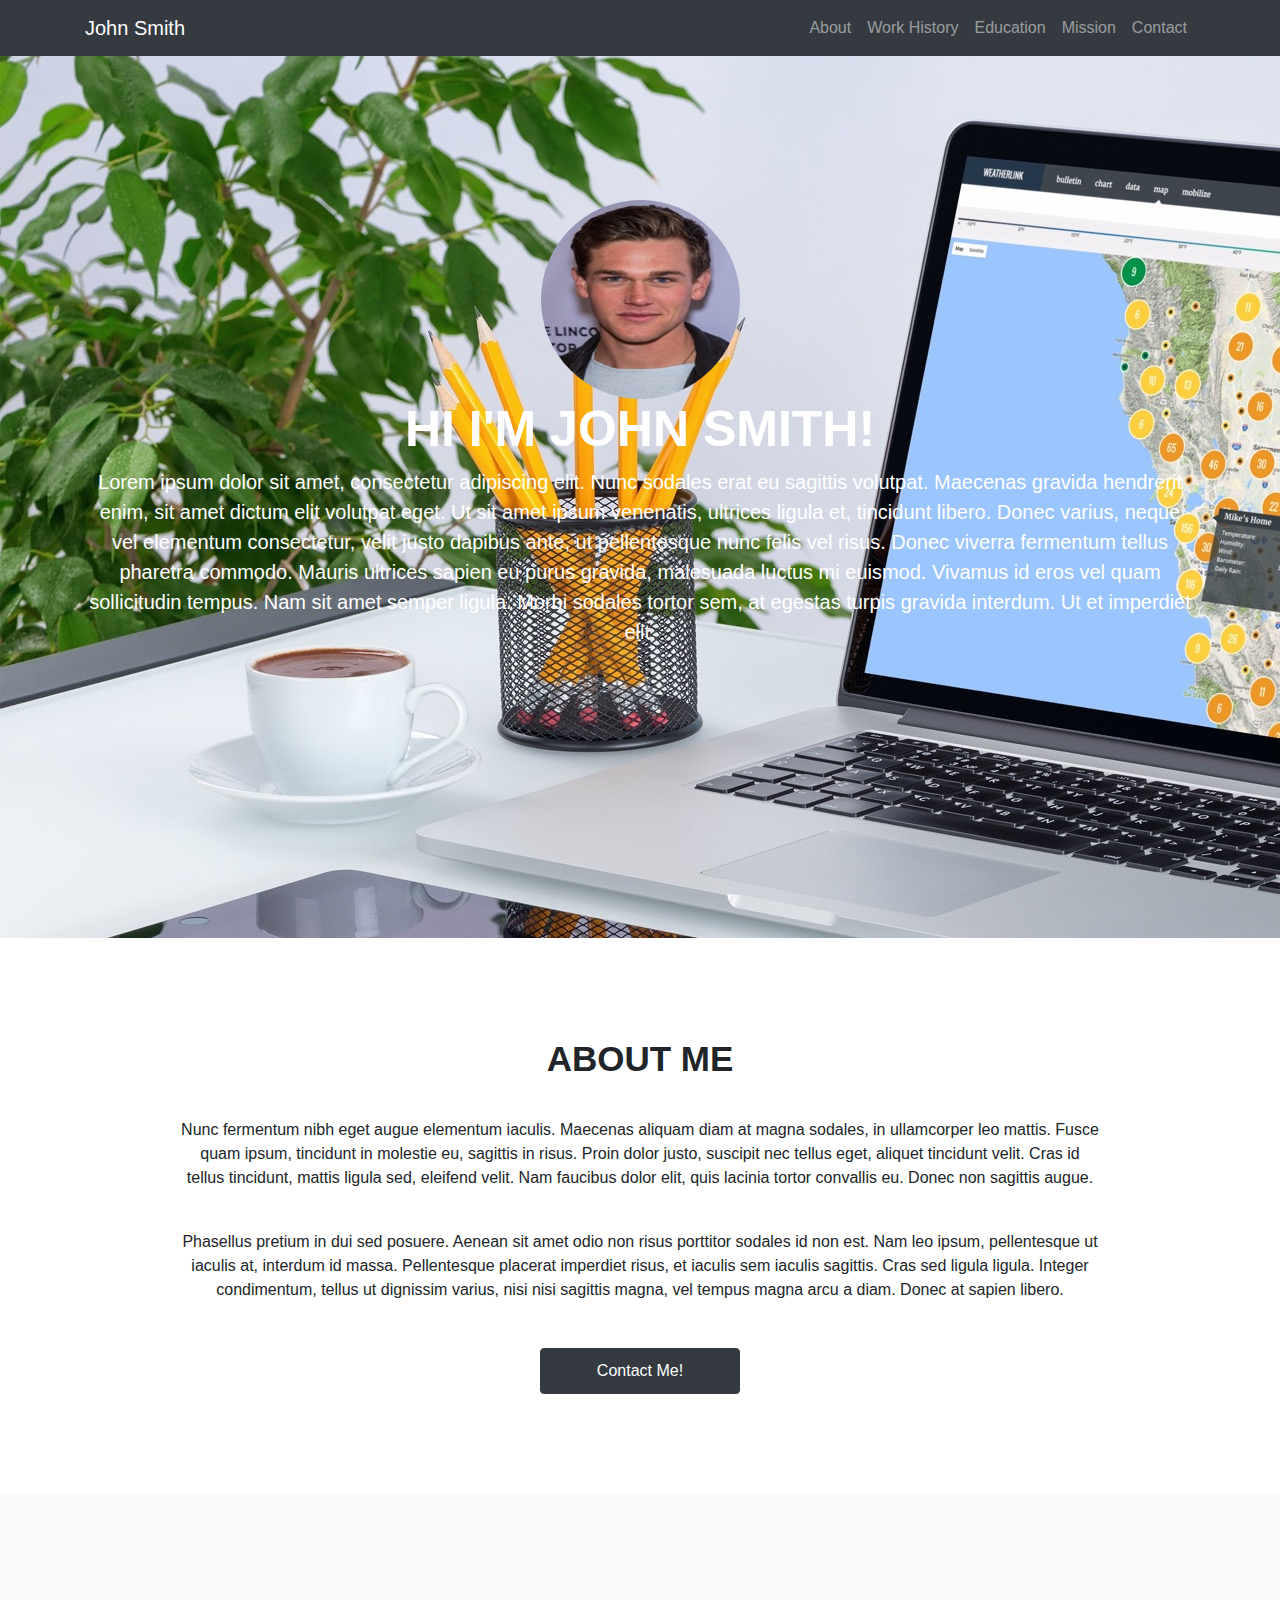
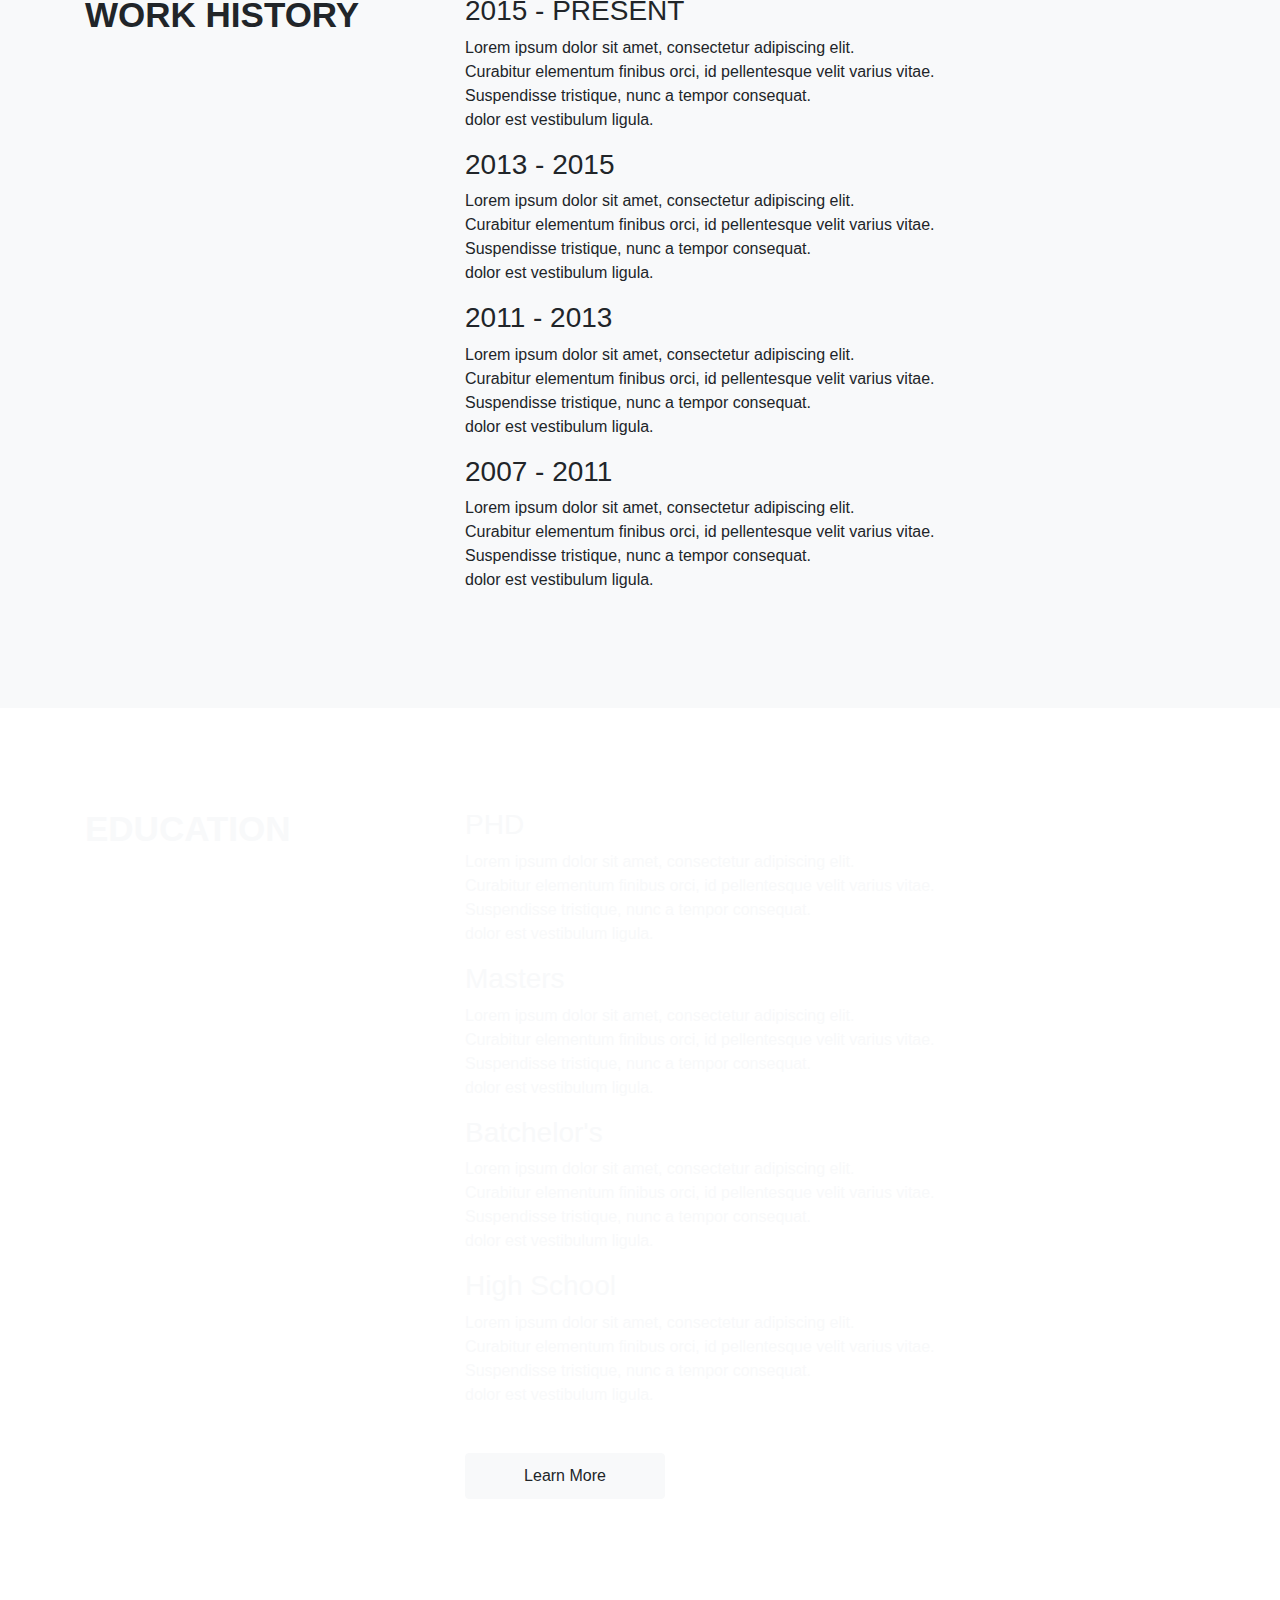
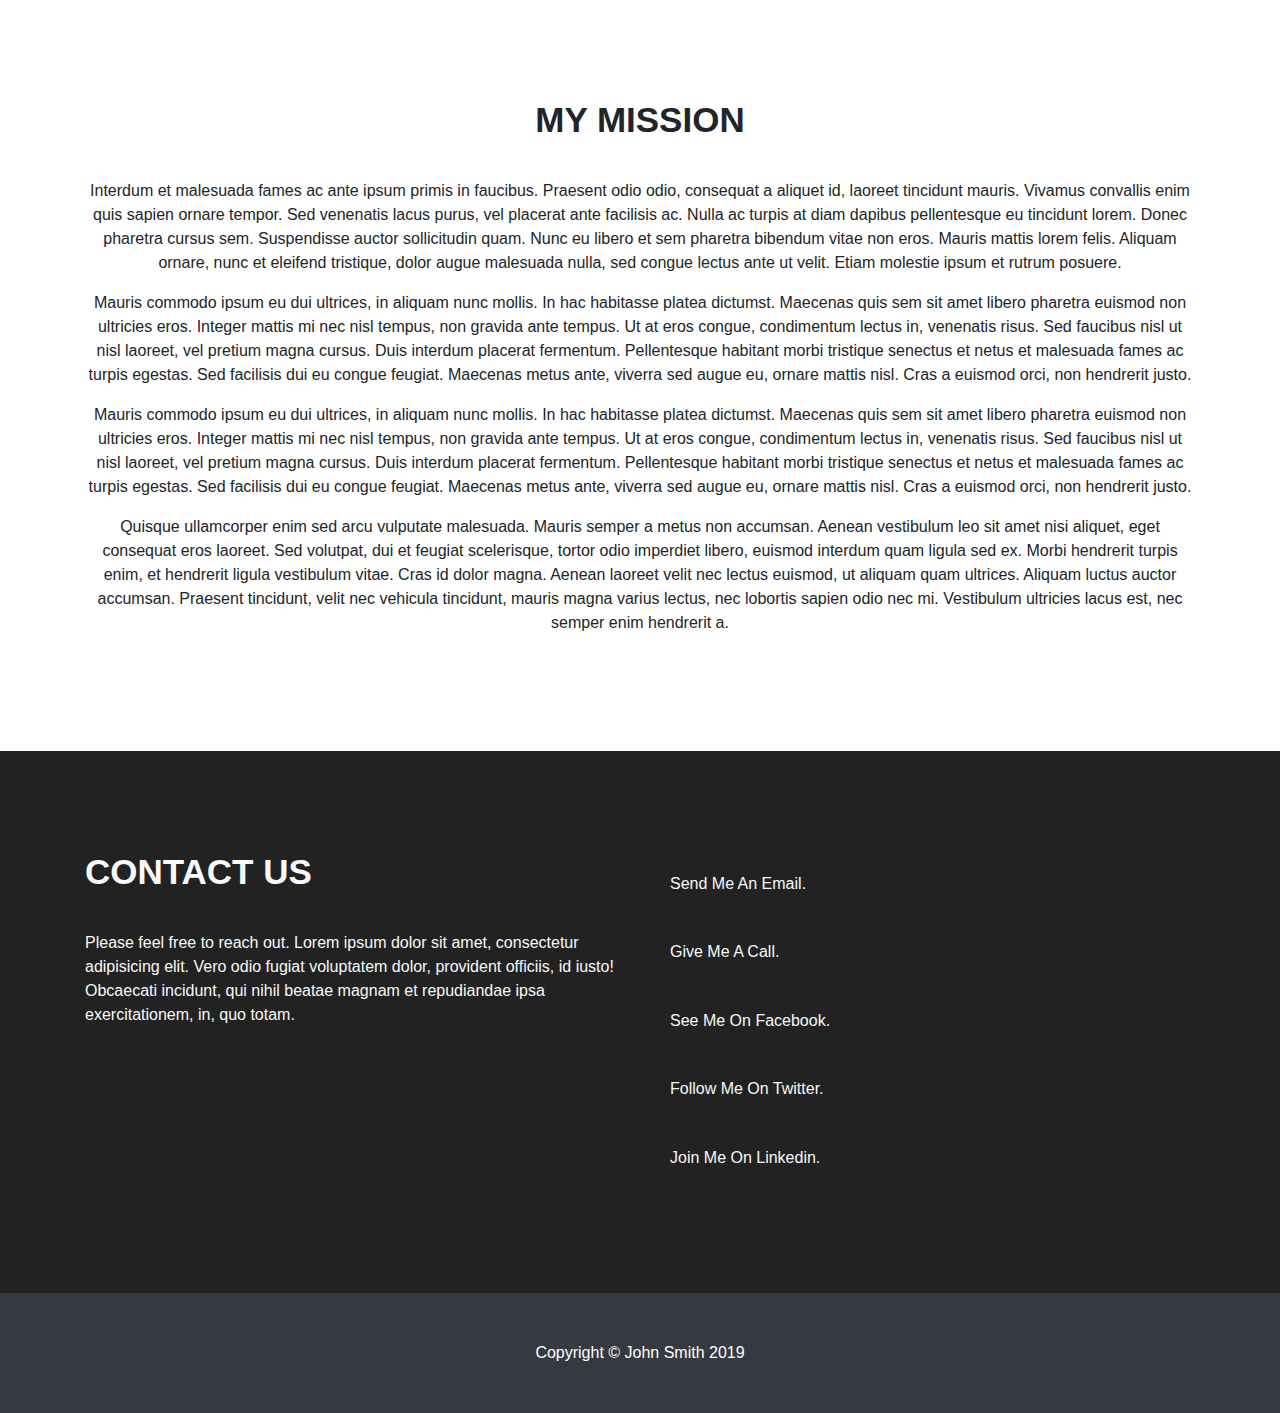
<file: Resume/index.html>
<!DOCTYPE html>
<html lang="en">

<head>

    <meta charset="utf-8">
    <meta name="viewport" content="width=device-width, initial-scale=1, shrink-to-fit=no">
    <meta name="description" content="John Smith Web Designer Resume">
    <meta name="author" content="John Smith">
    <link rel="icon" href="img/favicon.png">

    <title>John Smith | Web Designer</title>

    <!-- Bootstrap core CSS -->
    <link href="vendor/bootstrap/css/bootstrap.min.css" rel="stylesheet">

    <!-- Custom styles for this template -->
    <link href="css/scrolling-nav.css" rel="stylesheet">

    <!-- Font Awesome -->
    <link rel="stylesheet" href="https://use.fontawesome.com/releases/v5.7.1/css/all.css" integrity="sha384-fnmOCqbTlWIlj8LyTjo7mOUStjsKC4pOpQbqyi7RrhN7udi9RwhKkMHpvLbHG9Sr" crossorigin="anonymous">

</head>

<body id="page-top">

<!-- Navigation -->
<nav class="navbar navbar-expand-lg navbar-dark bg-dark fixed-top" id="mainNav">
    <div class="container">
        <a class="navbar-brand js-scroll-trigger" href="#page-top">John Smith</a>
        <button class="navbar-toggler" type="button" data-toggle="collapse" data-target="#navbarResponsive" aria-controls="navbarResponsive" aria-expanded="false" aria-label="Toggle navigation">
            <span class="navbar-toggler-icon"></span>
        </button>
        <div class="collapse navbar-collapse" id="navbarResponsive">
            <ul class="navbar-nav ml-auto">
                <li class="nav-item">
                    <a class="nav-link js-scroll-trigger" href="#about">About</a>
                </li>
                <li class="nav-item">

                    <a class="nav-link js-scroll-trigger" href="#services">Work History</a>

                </li>

                <li class="nav-item">

                    <a class="nav-link js-scroll-trigger" href="#education">Education</a>

                </li>

                <li class="nav-item">

                    <a class="nav-link js-scroll-trigger" href="#mission">Mission</a>

                </li>

                <li class="nav-item">

                    <a class="nav-link js-scroll-trigger" href="#contact">Contact</a>
                </li>
            </ul>
        </div>
    </div>
</nav>



<header class="bg-primary text-white">

    <div class="container text-center">

        <img class="rounded-circle" src="img/10.jpg" alt="me">

        <h1>Hi I'm John Smith!</h1>

        <p class="lead">Lorem ipsum dolor sit amet, consectetur adipiscing elit. Nunc sodales erat eu sagittis volutpat. Maecenas gravida hendrerit enim, sit amet dictum elit volutpat eget. Ut sit amet ipsum venenatis, ultrices ligula et, tincidunt libero. Donec varius, neque vel elementum consectetur, velit justo dapibus ante, ut pellentesque nunc felis vel risus. Donec viverra fermentum tellus pharetra commodo. Mauris ultrices sapien eu purus gravida, malesuada luctus mi euismod. Vivamus id eros vel quam sollicitudin tempus. Nam sit amet semper ligula. Morbi sodales tortor sem, at egestas turpis gravida interdum. Ut et imperdiet elit.</p>

        <a href="https://www.facebook.com/system22.net/" target="_blank"><i class="fab fa-facebook-square"></i></a>  <a href="" target="_blank"> <i class="fab fa-twitter-square"></i></a> <a href="" target="_blank"><i class="fab fa-linkedin"></i></a>

    </div>

</header>



<section id="about">

    <div class="container">

        <div class="row">

            <div class="col-lg-10 mx-auto text-center">

                <h2>About Me</h2>

                <p>Nunc fermentum nibh eget augue elementum iaculis. Maecenas aliquam diam at magna sodales, in ullamcorper leo mattis. Fusce quam ipsum, tincidunt in molestie eu, sagittis in risus. Proin dolor justo, suscipit nec tellus eget, aliquet tincidunt velit. Cras id tellus tincidunt, mattis ligula sed, eleifend velit. Nam faucibus dolor elit, quis lacinia tortor convallis eu. Donec non sagittis augue.</p><br><p>Phasellus pretium in dui sed posuere. Aenean sit amet odio non risus porttitor sodales id non est. Nam leo ipsum, pellentesque ut iaculis at, interdum id massa. Pellentesque placerat imperdiet risus, et iaculis sem iaculis sagittis. Cras sed ligula ligula. Integer condimentum, tellus ut dignissim varius, nisi nisi sagittis magna, vel tempus magna arcu a diam. Donec at sapien libero.</p>

                <a class="btn btn-dark" href="#contact" role="button">Contact Me!</a>

            </div>

        </div>

    </div>

</section>



<section id="services" class="bg-light">

    <div class="container">

        <div class="row">

            <div class="col-lg-4 col-md-12 mx-auto">

                <h2>WORK HISTORY</h2>

            </div>

            <div class="col-lg-8 col-md-12 mx-auto">

                <h3>2015 - PRESENT</h3>

                <p>Lorem ipsum dolor sit amet, consectetur adipiscing elit.<br> Curabitur elementum finibus orci, id pellentesque velit varius vitae. <br>Suspendisse tristique, nunc a tempor consequat.<br> dolor est vestibulum ligula. </p>

            </div>

            <div class="col-lg-4 col-md-12 mx-auto">

            </div>

            <div class="col-lg-8 col-md-12 mx-auto">

                <h3>2013 - 2015</h3>

                <p>Lorem ipsum dolor sit amet, consectetur adipiscing elit.<br> Curabitur elementum finibus orci, id pellentesque velit varius vitae. <br>Suspendisse tristique, nunc a tempor consequat.<br> dolor est vestibulum ligula.</p>

            </div>

            <div class="col-lg-4 col-md-12 mx-auto">

            </div>

            <div class="col-lg-8 col-md-12 mx-auto">

                <h3>2011 - 2013</h3>

                <p>Lorem ipsum dolor sit amet, consectetur adipiscing elit.<br> Curabitur elementum finibus orci, id pellentesque velit varius vitae. <br>Suspendisse tristique, nunc a tempor consequat.<br> dolor est vestibulum ligula.</p>

            </div>

            <div class="col-lg-4 col-md-12 mx-auto">

            </div>

            <div class="col-lg-8 col-md-12 mx-auto">

                <h3>2007 - 2011</h3>

                <p>Lorem ipsum dolor sit amet, consectetur adipiscing elit.<br> Curabitur elementum finibus orci, id pellentesque velit varius vitae. <br>Suspendisse tristique, nunc a tempor consequat.<br> dolor est vestibulum ligula.</p>

            </div>

        </div>

    </div>

</section>





<section id="education" class="text-light">

    <div class="container">

        <div class="row">

            <div class="col-lg-4 col-md-12 mx-auto">

                <h2>EDUCATION</h2>

            </div>

            <div class="col-lg-8 col-md-12 mx-auto">

                <h3>PHD</h3>

                <p>Lorem ipsum dolor sit amet, consectetur adipiscing elit.<br> Curabitur elementum finibus orci, id pellentesque velit varius vitae. <br>Suspendisse tristique, nunc a tempor consequat.<br> dolor est vestibulum ligula. </p>

            </div>

            <div class="col-lg-4 col-md-12 mx-auto">

            </div>

            <div class="col-lg-8 col-md-12 mx-auto">

                <h3>Masters</h3>

                <p>Lorem ipsum dolor sit amet, consectetur adipiscing elit.<br> Curabitur elementum finibus orci, id pellentesque velit varius vitae. <br>Suspendisse tristique, nunc a tempor consequat.<br> dolor est vestibulum ligula.</p>

            </div>

            <div class="col-lg-4 col-md-12 mx-auto">

            </div>

            <div class="col-lg-8 col-md-12 mx-auto">

                <h3>Batchelor's</h3>

                <p>Lorem ipsum dolor sit amet, consectetur adipiscing elit.<br> Curabitur elementum finibus orci, id pellentesque velit varius vitae. <br>Suspendisse tristique, nunc a tempor consequat.<br> dolor est vestibulum ligula.</p>

            </div>

            <div class="col-lg-4 col-md-12 mx-auto">

            </div>

            <div class="col-lg-8 col-md-12 mx-auto">

                <h3>High School</h3>

                <p>Lorem ipsum dolor sit amet, consectetur adipiscing elit.<br> Curabitur elementum finibus orci, id pellentesque velit varius vitae. <br>Suspendisse tristique, nunc a tempor consequat.<br> dolor est vestibulum ligula.</p>

                <a class="btn btn-light" href="#contact" role="button">Learn More</a>

            </div>

        </div>

    </div>

</section>



<section id="mission">

    <div class="container">

        <div class="row">

            <div class="col-lg-12 mx-auto text-center">

                <h2>My Mission</h2>

                <p>Interdum et malesuada fames ac ante ipsum primis in faucibus. Praesent odio odio, consequat a aliquet id, laoreet tincidunt mauris. Vivamus convallis enim quis sapien ornare tempor. Sed venenatis lacus purus, vel placerat ante facilisis ac. Nulla ac turpis at diam dapibus pellentesque eu tincidunt lorem. Donec pharetra cursus sem. Suspendisse auctor sollicitudin quam. Nunc eu libero et sem pharetra bibendum vitae non eros. Mauris mattis lorem felis. Aliquam ornare, nunc et eleifend tristique, dolor augue malesuada nulla, sed congue lectus ante ut velit. Etiam molestie ipsum et rutrum posuere.</p>

                <p>Mauris commodo ipsum eu dui ultrices, in aliquam nunc mollis. In hac habitasse platea dictumst. Maecenas quis sem sit amet libero pharetra euismod non ultricies eros. Integer mattis mi nec nisl tempus, non gravida ante tempus. Ut at eros congue, condimentum lectus in, venenatis risus. Sed faucibus nisl ut nisl laoreet, vel pretium magna cursus. Duis interdum placerat fermentum. Pellentesque habitant morbi tristique senectus et netus et malesuada fames ac turpis egestas. Sed facilisis dui eu congue feugiat. Maecenas metus ante, viverra sed augue eu, ornare mattis nisl. Cras a euismod orci, non hendrerit justo.</p>

                <p>Mauris commodo ipsum eu dui ultrices, in aliquam nunc mollis. In hac habitasse platea dictumst. Maecenas quis sem sit amet libero pharetra euismod non ultricies eros. Integer mattis mi nec nisl tempus, non gravida ante tempus. Ut at eros congue, condimentum lectus in, venenatis risus. Sed faucibus nisl ut nisl laoreet, vel pretium magna cursus. Duis interdum placerat fermentum. Pellentesque habitant morbi tristique senectus et netus et malesuada fames ac turpis egestas. Sed facilisis dui eu congue feugiat. Maecenas metus ante, viverra sed augue eu, ornare mattis nisl. Cras a euismod orci, non hendrerit justo.</p>

                <p>Quisque ullamcorper enim sed arcu vulputate malesuada. Mauris semper a metus non accumsan. Aenean vestibulum leo sit amet nisi aliquet, eget consequat eros laoreet. Sed volutpat, dui et feugiat scelerisque, tortor odio imperdiet libero, euismod interdum quam ligula sed ex. Morbi hendrerit turpis enim, et hendrerit ligula vestibulum vitae. Cras id dolor magna. Aenean laoreet velit nec lectus euismod, ut aliquam quam ultrices. Aliquam luctus auctor accumsan. Praesent tincidunt, velit nec vehicula tincidunt, mauris magna varius lectus, nec lobortis sapien odio nec mi. Vestibulum ultricies lacus est, nec semper enim hendrerit a.</p>



            </div>

        </div>

    </div>

</section>





<section id="contact">

    <div class="container">

        <div class="row">

            <div class="col-lg-6 mx-auto text-light">

                <h2>Contact us</h2>

                <p>Please feel free to reach out. Lorem ipsum dolor sit amet, consectetur adipisicing elit. Vero odio fugiat voluptatem dolor, provident officiis, id iusto! Obcaecati incidunt, qui nihil beatae magnam et repudiandae ipsa exercitationem, in, quo totam.</p>

            </div>

            <div class="col-lg-6 mx-auto text-light">

                <div>

                    <p> <a href="mailto:me@myemail.com"><i class="fas fa-envelope-square"></i></a> Send Me An Email.</p>

                </div>

                <div>

                    <p> <a href="tel: 0011234566543"><i class="fas fa-phone-square"></i></a> Give Me A Call.</p>

                </div>

                <div>

                    <p> <a href="https://www.facebook.com/system22.net/"><i class="fab fa-facebook-square"></i></a> See Me On Facebook.</p>

                </div>

                <div>

                    <p> <a href=""><i class="fab fa-twitter-square"></i></a> Follow Me On Twitter. </p>

                </div>

                <div>

                    <p> <a href=""><i class="fab fa-linkedin"></i></a> Join Me On Linkedin.</p>

                </div>

            </div>

        </div>

    </div>

</section>



<!-- Footer -->

<footer class="py-5 bg-dark">

    <div class="container">

        <p class="m-0 text-center text-white">Copyright &copy; John Smith 2019</p>

    </div>

    <!-- /.container -->

</footer>



<!-- Bootstrap core JavaScript -->

<script src="vendor/jquery/jquery.min.js"></script>

<script src="vendor/bootstrap/js/bootstrap.bundle.min.js"></script>



<!-- Plugin JavaScript -->

<script src="vendor/jquery-easing/jquery.easing.min.js"></script>



<!-- Custom JavaScript for this theme -->

<script src="js/scrolling-nav.js"></script>

<script>

    $(document).ready(function(){

        $("a").on('click', function(event) {
            if (this.hash !== "") {

                event.preventDefault();
                // Store hash

                var hash = this.hash;

                $('html, body').animate({

                    scrollTop: $(hash).offset().top

                }, 800, function(){

                    window.location.hash = hash;

                });

            }

        });

    });

</script>
</body>
</html>
</file>
<file: Resume/css/scrolling-nav.css>
/*!

 * Copyright 2013-2019 Start Bootstrap

 * Licensed under MIT (https://github.com/BlackrockDigital/startbootstrap-scrolling-nav/blob/master/LICENSE)

 */

header {

    padding: 200px 50px;

    background-image: url(../img/hr.jpg);

    background-position:cover;

}



header h1 {

    font-size:50px;

    font-weight:bold;

    text-transform:uppercase;

}



header i {

    font-size:50px;

    padding:15px;

}



header a {

    color: #fff;

}



header a:hover {

    color: #888;

}



section {

    padding: 100px 0;

}



h2 {

    font-size:35px;

    font-weight:bold;

    text-transform:uppercase;

    padding-bottom:30px;

}



/* Buttons */

.btn-dark {

    padding: 10px;

    width: 200px;

    transition-duration:0.75s ease;

    margin-top:30px;

}



.btn-dark:hover {

    background:#888;

    border-color:#888;

}



.btn-light {

    padding: 10px;

    width: 200px;

    transition-duration:0.75s ease;

    margin-top:30px;

}



.btn-light:hover {

    background:#888;

    border-color:#888;

    color:#fff;

}



#education {

    background-image:url(../img/ptn.jpg);

    background-size: cover;

    background-attachment:fixed;

}



#contact {

    background:#222;

}



#contact i {

    font-size: 35px;

    padding-right: 15px;

}



#contact i:hover {

    color:#888;

}



#contact a {

    color:#fff ;

}
</file>
